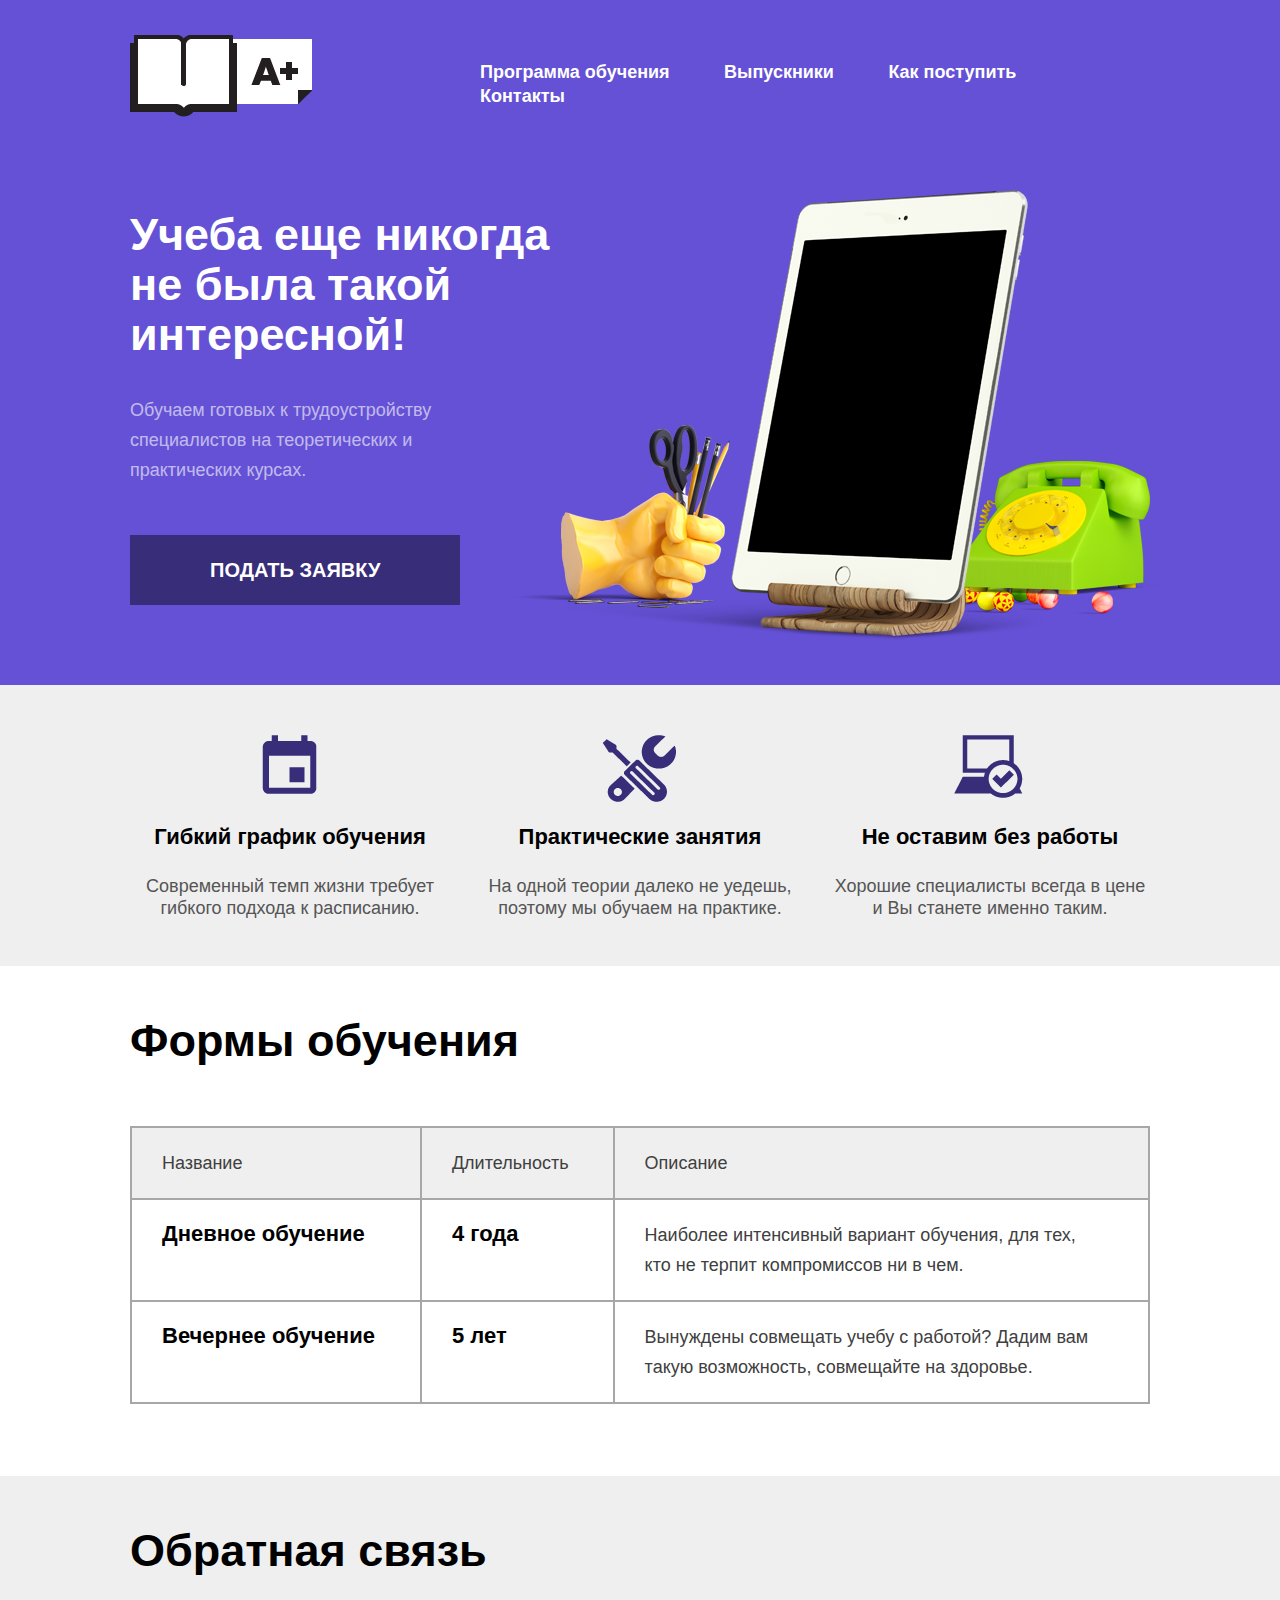
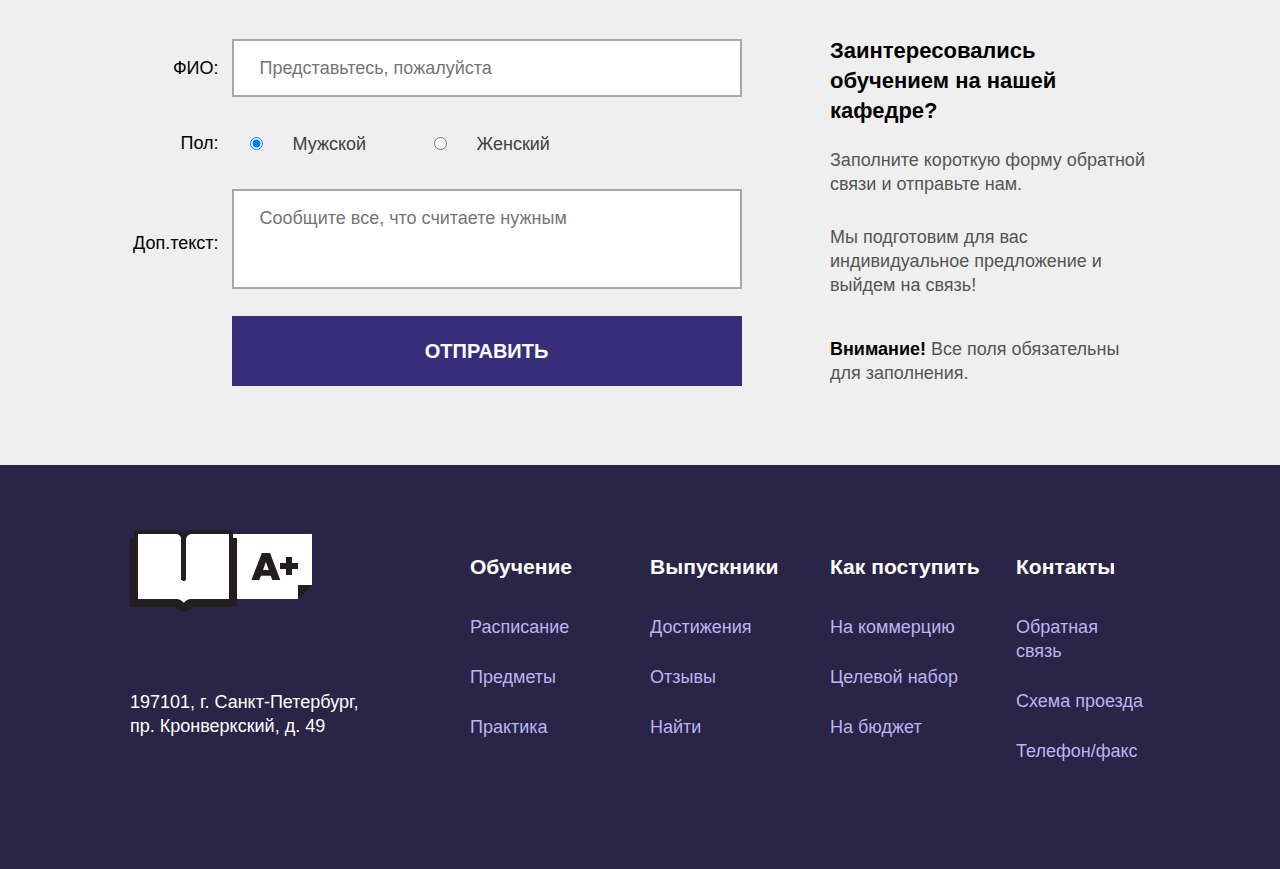
<file: HTMLacademy/index.html>
<!DOCTYPE html>
<html lang="ru">

	<head>
		<meta charset="utf-8">
		<title>A+</title>
		<link rel="stylesheet" href="css/style.css">
	</head>
	
	<body>
	
		<header class="main-header">
			<div class="container">
				<div class="top-header">
					<div class="logo">
						<img src="img/logo.png" width="182" height="82" alt="A+">
					</div>
					<nav class="main-menu">
						<ul>
							<li><a href="#">Программа обучения</a></li>
							<li><a href="#">Выпускники</a></li>
							<li><a href="#">Как поступить</a></li>
							<li><a href="#">Контакты</a></li>
						</ul>
					</nav>
				</div>
				<div class="promo">
					<div class="promo-title">
					Учеба еще никогда не была такой интересной!
					</div>
					<p>Обучаем готовых к трудоустройству специалистов на теоретических и практических курсах.</p>
					<a href="#" class="botton btn-blue">Подать заявку</a>
				</div>
			</div>
		</header>
	
		<div class="features">
			<div class="container">
				<div class="features-item">
					<div class="features-icon schedule">
					</div>
					<h2 class="features-title">Гибкий график обучения</h2>
					<p>Современный темп жизни требует гибкого подхода к расписанию.</p>
				</div>
				<div class="features-item">
					<div class="features-icon practice">
					</div>
					<h2 class="features-title">Практические занятия</h2>
					<p>На одной теории далеко не уедешь, поэтому мы обучаем на практике.</p>
				</div>
				<div class="features-item">
					<div class="features-icon work">
					</div>
					<h2 class="features-title">Не оставим без работы</h2>
					<p>Хорошие специалисты всегда в цене и Вы станете именно таким.</p>
				</div>
			</div>
		</div>
	
		<div class="education">	
			<div class="container">
				<h2 class="education-title">Формы обучения</h2>
				<div class="shedule-table">
					<table>
						<tr>
							<td class="no-strong">Название</td>
							<td class="no-strong">Длительность</td>
							<td class="no-strong">Описание</td>
						</tr>
						<tr>
							<td class="strong"><strong>Дневное обучение</strong></td>
							<td class="strong"><strong>4 года</strong></td>
							<td class="no-strong">Наиболее интенсивный вариант обучения, для тех, кто не терпит компромиссов ни в чем.</td>
						</tr>
						<tr>
							<td class="strong"><strong>Вечернее обучение</strong></td>
							<td class="strong"><strong>5 лет</strong></td>
							<td class="no-strong">Вынуждены совмещать учебу с работой? Дадим вам такую возможность, совмещайте на здоровье.</td>
						</tr>
					</table>
				</div>
			</div>
		</div>
	
		<div class="contacts">
			<div class="container">
				<h2 class="contacts-title">Обратная связь</h2>
			
				<form class="contacts-form" action="" method="post">
					<table>
						<tr>
							<td class="title">
								<label for="fullname">ФИО:</label>
							</td>
							<td class="field">
								<input type="text" id="fullname" name="fullname" placeholder="Представьтесь, пожалуйста">
							</td>
						</tr>
						<tr>
							<td class="title">Пол:</td>
							<td class="field">
								<label><input type="radio" id="man" name="sex" value="man" checked> Мужской</label>
								<label><input type="radio" id="woman" name="sex" value="woman"> Женский</label>
							</td>
						</tr>
						<tr>
							<td class="title">
								<label for="message">Доп.текст:</label>
							</td>
							<td class="field">
								<textarea id="message" name="message" placeholder="Сообщите все, что считаете нужным"></textarea>
							</td>
						</tr>
						<tr>
							<td class="title"></td>
							<td class="field">
								<input type="submit" class="botton btn-blue" value="Отправить">
							</td>
						</tr>
					</table>
				</form>
				<div class="contacts-instruction">
					<h3>Заинтересовались обучением на нашей кафедре?</h3>
					<p>Заполните короткую форму обратной связи и отправьте нам.</p>
					<p>Мы подготовим для вас индивидуальное предложение и выйдем на связь!</p>
					<p class="contacts-attention"><strong>Внимание!</strong> Все поля обязательны для заполнения.</p>
				</div>
			</div>
		</div>
	
		<footer class="main-footer">
			<div class="container">
				<div class="footer-top">
					<div class="footer-address">
						<div class="logo">
							<img src="img/logo.png" width="182" height="82" alt="A+">
						</div>
						<p>197101, г. Санкт-Петербург,<br> пр. Кронверкский, д. 49</p>
					</div>
					<div class="footer-menu">
						<h3>Обучение</h3>
						<ul>
							<li><a href="#">Расписание</a></li>
							<li><a href="#">Предметы</a></li>
							<li><a href="#">Практика</a></li>
						</ul>
					</div>
					<div class="footer-menu">
						<h3>Выпускники</h3>
						<ul>
							<li><a href="#">Достижения</a></li>
							<li><a href="#">Отзывы</a></li>
							<li><a href="#">Найти</a></li>
						</ul>
					</div>
					<div class="footer-menu">
						<h3>Как поступить</h3>
						<ul>
							<li><a href="#">На коммерцию</a></li>
							<li><a href="#">Целевой набор</a></li>
							<li><a href="#">На бюджет</a></li>
						</ul>
					</div>
					<div class="footer-menu">
						<h3>Контакты</h3>
						<ul>
							<li><a href="#">Обратная связь</a></li>
							<li><a href="#">Схема проезда</a></li>
							<li><a href="#">Телефон/факс</a></li>
						</ul>
					</div>
				</div>
			</div>
		</footer>

	</body>
</html>
</file>
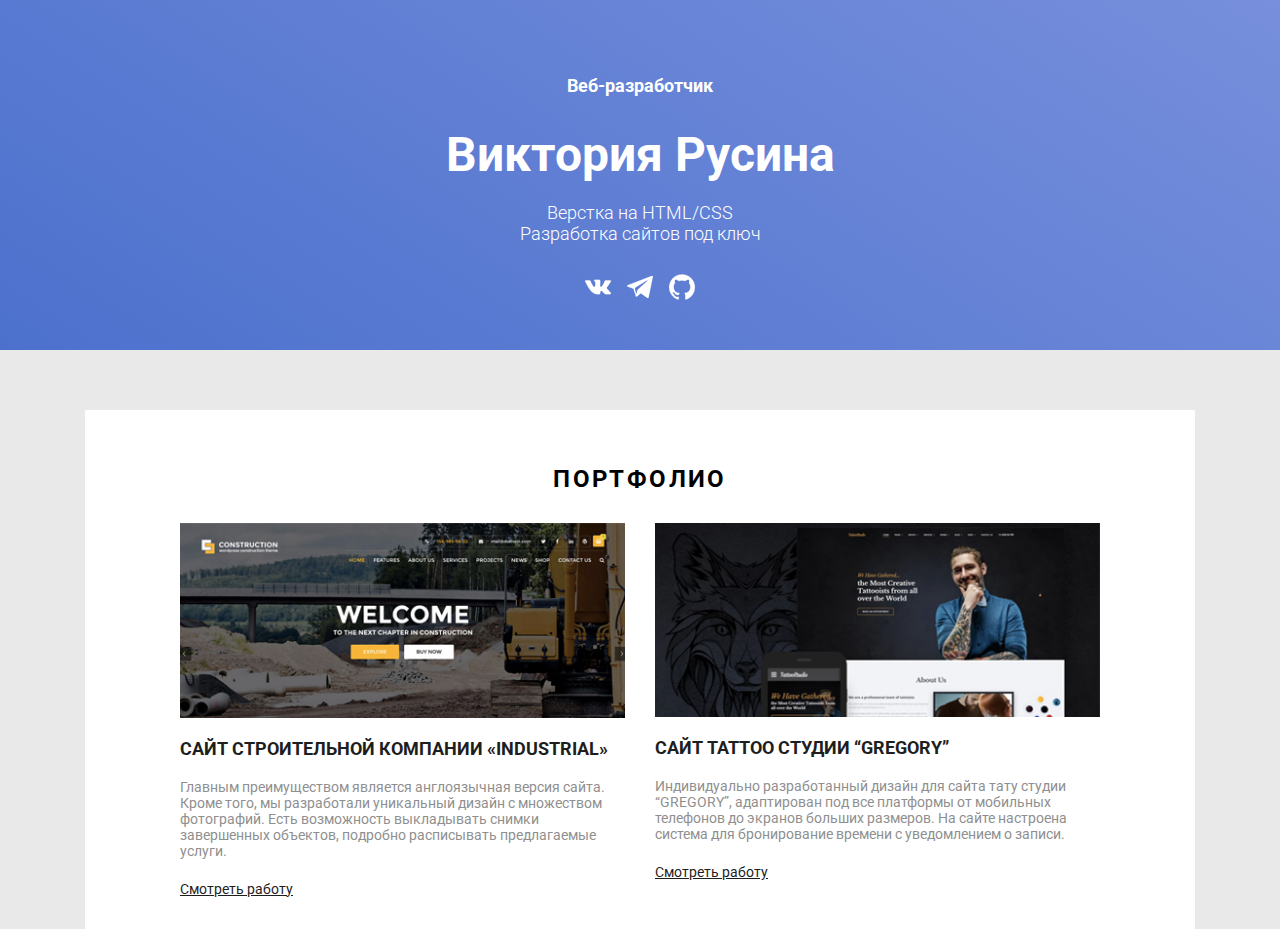
<file: portfoliosite/index.html>
<!DOCTYPE html>
<html lang="ru">
<head>
    <meta charset="UTF-8">
    <meta name="viewport" content="width=device-width, initial-scale=1.0">
    <meta http-equiv="X-UA-Compatible" content="ie=edge">
    <title>Портфолио - Виктория Русина</title>
    <link rel="stylesheet" href="css/bootstrap-grid.min.css">
    <link href="https://fonts.googleapis.com/css?family=Roboto:300,400,700" rel="stylesheet">
    <link rel="stylesheet" href="css/style.css">
</head>
<body>
    <header class="header"> 
        <div class="container">
            <div class="row">
                <div class="col">
                    <div class="header-main">
                        <div class="header-main__subtitle">
                            <p>Веб-разработчик</p>
                        </div>
                        <div class="header-main__title"> 
                            <p>Виктория Русина</p>
                        </div> 
                        <div class="header-main__description">
                            <p>Верстка на HTML/CSS</p>
                            <p>Разработка сайтов под ключ</p>
                        </div>
                        <div class="header-main__social">
                            <a href="https://vk.com/rikakrushnic"><img src="images/vk.png"></a>
                            <a href="https://t.me/rikakrushnic/"><img src="images/telegram.png"></a>
                            <a href="https://github.com/vilkaaa"><img src="images/github.png"></a>
                        </div>
                    </div>
                </div>
            </div>
        </div>
    </header>  
    <section class="content">
        <div class="container">
            <div class="content-main">
                <div class="row">
                    <div class="col">
                        <h2 class="content-main__title">Портфолио</h2>
                    </div>
                </div>
                <div class="row">
                    <div class="col-12 col-md-5 offset-md-1">
                        <div class="content-main__work">
                            <div class="content-main__work-img">
                                <img src="images/Site1.png">
                            </div>
                            <div class="content-main__work-title">
                                <p>Сайт строительной компании «INDustrial»</p>
                            </div>
                            <div class="content-main__work-description">
                                <p>Главным преимуществом является англоязычная версия сайта. Кроме того, мы разработали уникальный дизайн с множеством фотографий. Есть возможность выкладывать снимки завершенных объектов, подробно расписывать предлагаемые услуги.</p>
                            </div>
                            <div class="content-main__work-link">
                                <a href="#">Смотреть работу</a>
                            </div>
                        </div>
                    </div>
                    <div class="col-12 col-md-5">
                            <div class="content-main__work">
                                    <div class="content-main__work-img">
                                        <img src="images/Site2.png">
                                    </div>
                                    <div class="content-main__work-title">
                                        <p>Сайт tattoo студии “gregory”</p>
                                    </div>
                                    <div class="content-main__work-description">
                                        <p>Индивидуально разработанный дизайн для сайта тату студии “GREGORY”, адаптирован под все платформы от мобильных телефонов до экранов больших размеров. На сайте настроена система для бронирование времени с уведомлением о записи.</p>
                                    </div>
                                    <div class="content-main__work-link">
                                        <a href="#">Смотреть работу</a>
                                    </div>
                                </div>
                    </div>
                </div>
            </div>
        </div>
    </section>
</body>
</html>
</file>
<file: HTMLacademy/css/style.css>
body {
	margin: 0;
	padding: 0;
	font-family: Trebuchet MS, sans-serif;
	font-size: 16px;
	line-height: 24px;
	color: #000000;
}
.container {
	width: 1020px;
	margin: 0 auto;
	padding: 0 30px;
}
.main-header {
	padding-top:35px;
	padding-bottom:80px;
	background-color:#6451d5;
}
.top-header::after {
  display: table;
  clear: both;
  content: "";
}
.logo {
  float: left;
}
.logo img {
  display: block;
}
.main-menu {
  float: right;
  width: 670px;
  margin-top: 25px;
}
.main-menu ul{
	margin: 0;
	padding: 0;
	list-style: none;
}
.main-menu li {
	display:inline-block;
	margin-right:50px;
	vertical-align: top;
	font-size: 18px;
	line-height: 24px;
	font-weight: bold;
}
.main-menu li:last-child{
	margin-right:0px;
}
.main-menu a {
  color: #ffffff;
  text-decoration: none;
}
.main-menu a:hover {
  text-decoration: underline;
}
.main-menu a:active {
  text-decoration: none;
  opacity: 0.3;
}
.promo  {
	margin-top: 93px;
	width:450px;
	position: relative;
	z-index: 10;
}
.promo::after{
  content: "";
  position: absolute;
  width: 653px;
  height: 451px;
  z-index:-1;
  top:-20px;
  left:380px;
  background-image: url("../img/bg-promo.png");
  background-repeat: no-repeat;
}
.promo-title {
  margin-bottom: 35px;
  font-size: 45px;
  line-height: 50px;
  color:#ffffff;
  font-weight: bold;
}
.promo p {
	width:305px;
	font-family: Tahoma, sans-serif;
	color:#ffffff;
	font-size: 18px;
	line-height: 30px;
	opacity: 0.6;
}
.botton {
	display: inline-block;
	padding: 0px 80px;
	font-size: 20px;
	line-height: 70px;
	font-weight:bold;
	vertical-align: top;
	text-align: center;
	text-decoration: none;
	text-transform: uppercase;
	background: #999999;
	color: #ffffff;
	cursor: pointer;
	outline: none;
	border: none;
}
.promo .botton {
	margin-top:32px;
}
.btn-blue {
  background: #382d78;
}
.btn-blue:hover {
  background: #32286c;
  color: #ffffff;
}
.btn-blue:active {
  background: #32286c;
  color: #ffffff;
  opacity: 0.3;
}
.features {
	background-color:#efefef;
	padding-top:50px;
	padding-bottom:45px;
}
.features .container::after {
  display: table;
  clear: both;
  content: "";
}
.features-item {
	float:left;
	width:320px;
	margin-right:30px;
}
.features-item:last-child {
	margin-right:0px;
}
.features-icon {
	margin-left:120px;
	margin-top:0px;
	width:100px;
	height:70px;
	margin-bottom:20px;
}
.schedule {
	background-image:url("../img/schedule-icon.png"); 
	background-repeat:no-repeat;
	margin-left:132px;
}
.practice {
	background-image: url("../img/practice-icon.png"); 
	background-repeat:no-repeat;
	margin-left:123px;
}
.work {
	background-image: url("../img/work-icon.png"); 
	background-repeat:no-repeat;
	margin-left:124px;
}
.features-title {
	font-size: 22px;
	line-height: 24px;
	text-align:center;
	margin-bottom:26px;
}
.features-item p {
	font-size: 18px;
	line-height: 22px;
	text-align:center;
	font-family: Tahoma, sans-serif;
	color:#555555;
	margin-top:1px;
	margin-bottom:2px;
}
.education{
	padding-top:13px;
	padding-bottom:72px;
	background-color:#ffffff;
}
.education-title {
	font-size: 45px;
	line-height: 50px;
	margin-bottom:60px;	
}
.education table {
	border:solid #a7a7a7 2px;
	border-collapse: collapse;
}
.education tr:first-child {
	background:#efefef;
}
.education td{
	border:solid #a7a7a7 2px;
}
.no-strong {
	font-family: Tahoma, sans-serif;
	line-height:30px;
	font-size: 18px;
	color:#404040;
	padding-top:20px;
	padding-bottom:20px;
	padding-left:30px;
	padding-right:44px;
}
.strong {
	font-family: Trebuchet MS, sans-serif;
	line-height: 24px;
	font-size: 22px;
	color: #000000;
	white-space: nowrap;
	vertical-align:top;
	padding-left:30px;
	padding-right:45px;
	padding-top:22px;
}
.contacts {
	background-color:#efefef;
	padding-top:50px;
	padding-bottom:60px;
}
.contacts-title {
	font-size: 45px;
	line-height: 50px;
	margin-bottom:60px;
	margin-top:0px;
}
.contacts .container {
	display: table;
	clear: both;
	content: "";
	width: 1020px;
	margin: 0 auto;
	padding: 0 30px;
}
.contacts-form {
	width:630px;
	float: left;
	padding-right:10px;
}
.contacts-form table{
	margin-top:0px;
}
.contacts-instruction {
	float: right;
	width: 320px;
	margin-top:0px;
}
.contacts-form td {
	padding-bottom: 17px;
}
.contacts-form .title {
	padding-right: 10px;
	text-align:right;
	font-family: Trebuchet MS, sans-serif;
	line-height: 20px;
	font-size: 18px;
}
.contacts-instruction h3 {
	font-family: Trebuchet MS, sans-serif;
	line-height: 30px;
	font-size: 22px;
	margin-top:0px;
}
.contacts-form .field {
	width: 510px;
}

.contacts-form input[type="text"],
.contacts-form textarea {
	width: 100%;
	padding: 12px 26px;
	box-sizing:border-box;
  	font-family: Tahoma, sans-serif;
	line-height:30px;
	font-size: 18px;
	color:#404040;
	border:solid #a7a7a7 2px; 
}
.contacts-form textarea {
	height:100px;
	resize: none;
}
.contacts-form input[type="radio"] {
	margin:20px 25px 19px 18px;
}
.field label{
	margin-right:45px;
	font-family: Tahoma, sans-serif;
	line-height:30px;
	font-size: 18px;
	color:#404040;
}
.field .botton {
	width:100%;
	margin-bottom:0px;
}
.contacts-instruction p{
	font-family: Tahoma, sans-serif;
	line-height:24px;
	font-size: 18px;
	color:#555555;
	margin-bottom:29px;
}
.contacts-instruction .contacts-attention{
	margin-top:40px;
	margin-bottom:0px;
}
.contacts-attention strong{
	color:black;
}
.main-footer {
	padding-top:65px;
	padding-bottom:80px;
	background-color:#2a2546;
	color: #ffffff;
	font-size: 18px;
	line-height: 24px;
	font-family: Tahoma, sans-serif;
}
.footer-top {
	display: table;
	clear: both;
	content: "";
}
.footer-address {
	float: left;
	width: 300px;
	margin-right: 40px;
}
.footer-address p {
	margin: 0;
	margin-top: 78px;
}
.footer-address .logo {
	float: none;
}
.footer-menu {
	width:180px;
	float:left;
	margin-top:25px;
}
.footer-menu:last-child {
	width:130px;
	margin-left:6px;
}
.footer-menu h3 {
	margin-top:0px;
	margin-bottom:36px;
}
.footer-menu ul {
	margin: 0;
	padding: 0;
	list-style: none;
}
.footer-menu li {
	margin-bottom: 26px;
}
.footer-menu a {
	color: #bcb3f2;
	text-decoration: none;
	font-size: 18px;
	line-height: 24px;
}
</file>
<file: portfoliosite/css/style.css>
body {
    margin: 0px;
    padding: 0px;
    background-color: #e9e9e9;
    font-family: 'Roboto', sans-serif;
}
.header {
    background-color: #3a7dfd;
    background-image: linear-gradient(-147deg, #778fdc 0%, #4c71cd 100%);
    min-height: 350px;
    color:#ffffff;
    padding-bottom: 30px;
}
.header-main {
    display: flex;
    align-items: center;
    flex-direction: column;
    text-align: center;
}
.header-main__subtitle {
    font-size: 18px;
    font-weight: 700;
    padding-top: 75px;
}
.header-main__title {
    font-size: 48px;
    font-weight: 700;
    padding-top: 30px;
}
.header-main__description {
    font-size: 18px;
    font-weight: 300;
    padding-top: 19px;
}
.header-main__social {
    padding-top: 30px;
    display: flex;
    align-items: center;
}
.header-main__social a {
    padding: 0 8px;
}
p {
    margin: 0;
    padding: 0;
}
.content-main {
    background: #ffffff;
    margin-top: 60px;
}
.content-main__title {
    padding-top: 35px;
    padding-bottom: 10px;
    text-align: center;
    font-size: 24px;
    font-weight: 700;
    text-transform: uppercase;
    letter-spacing: 2.4px;
}
.content-main__work {
    margin-bottom: 31px;
}
.content-main__work-img img {
    width: 100%;
    max-width: 457px;
}
.content-main__work-title {
    color: #1e1e1e;
    font-size: 18px;
    font-weight: 700;
    text-transform: uppercase;
    padding-top: 16px;
}
.content-main__work-description {
    color: #8f8f8f;
    font-size: 14px;
    font-weight: 400;
    padding-top: 20px;
}
.content-main__work-link {
    padding-top: 20px;
    margin-bottom: 31px;
}
.content-main__work-link a {
    color: #1e1e1e;
    font-size: 14px;
    font-weight: 400;
    text-decoration: underline;
}
@media screen and (max-width: 767px) {
    .content-main__work {
        padding: 0px 40px;
    }
}
@media screen and (max-width: 425px) {
    .content-main__work {
        padding: 0px 20px;
    }
}
</file>
